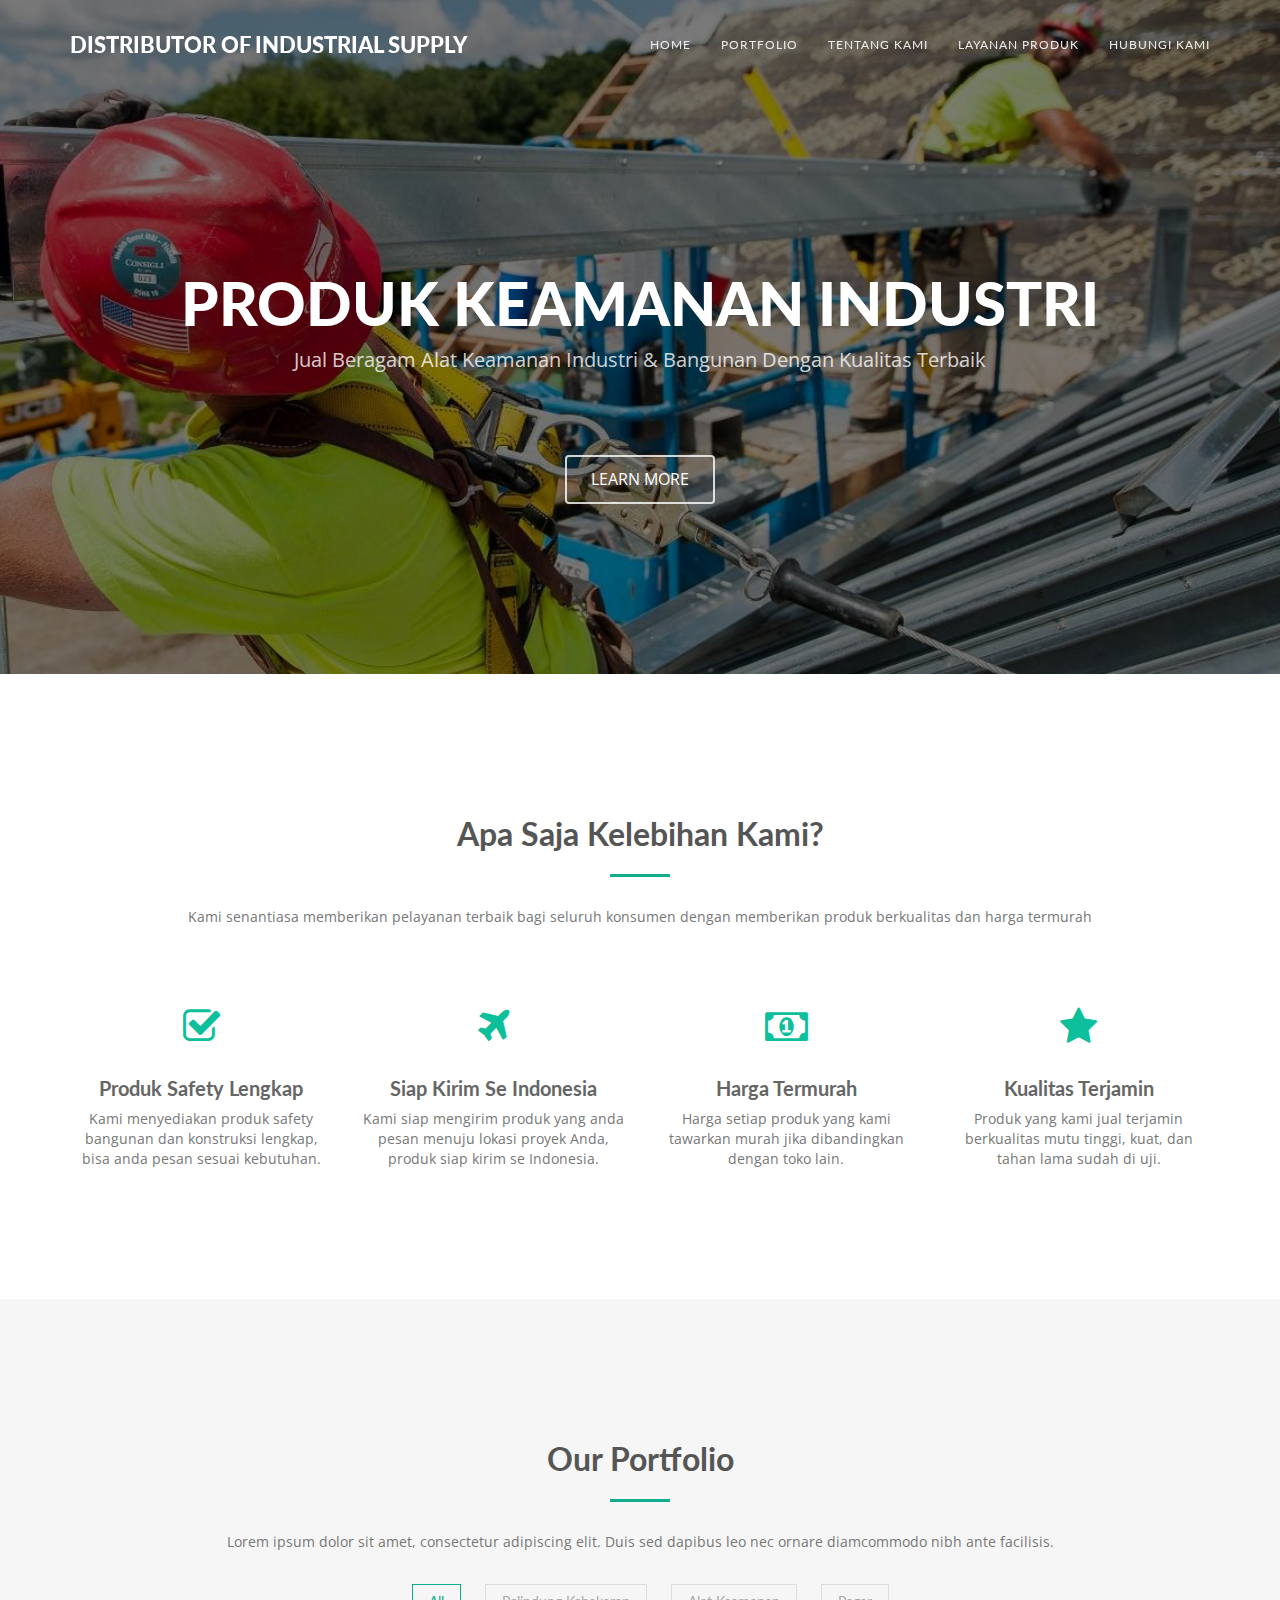
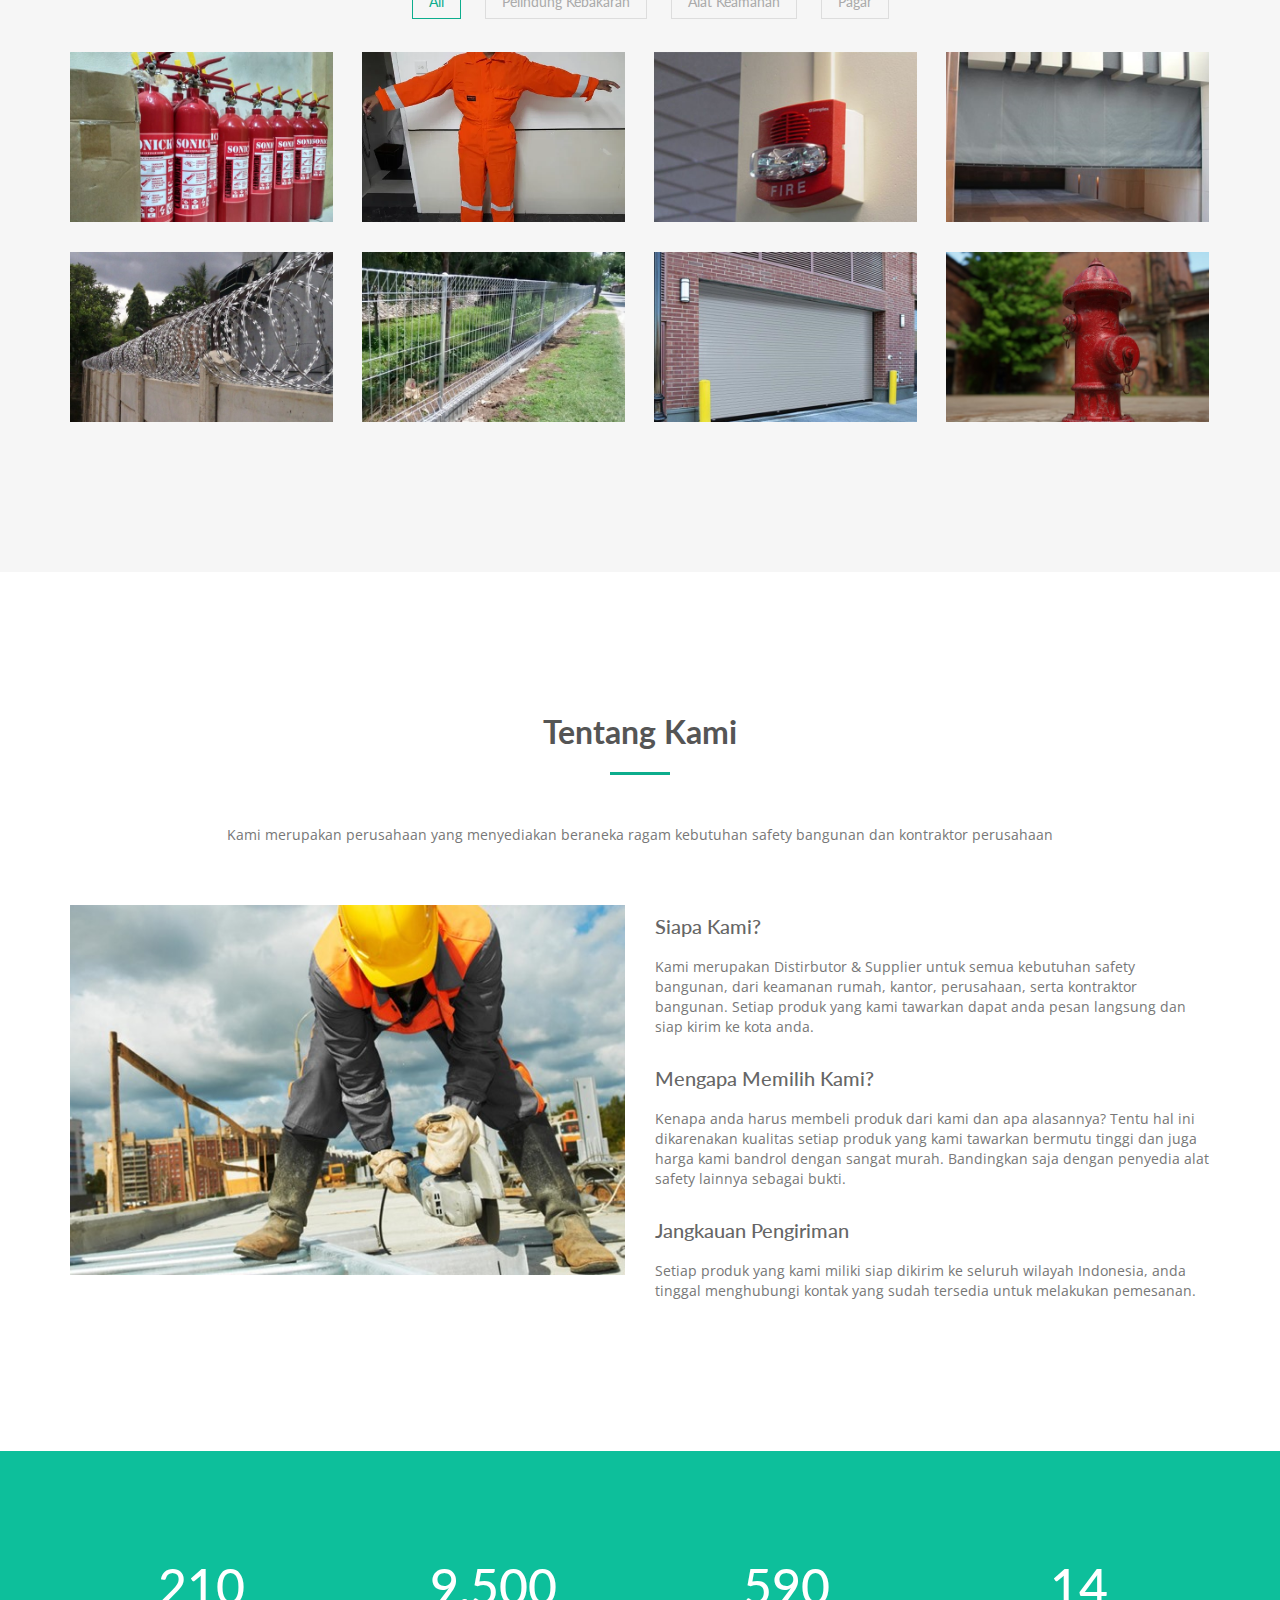
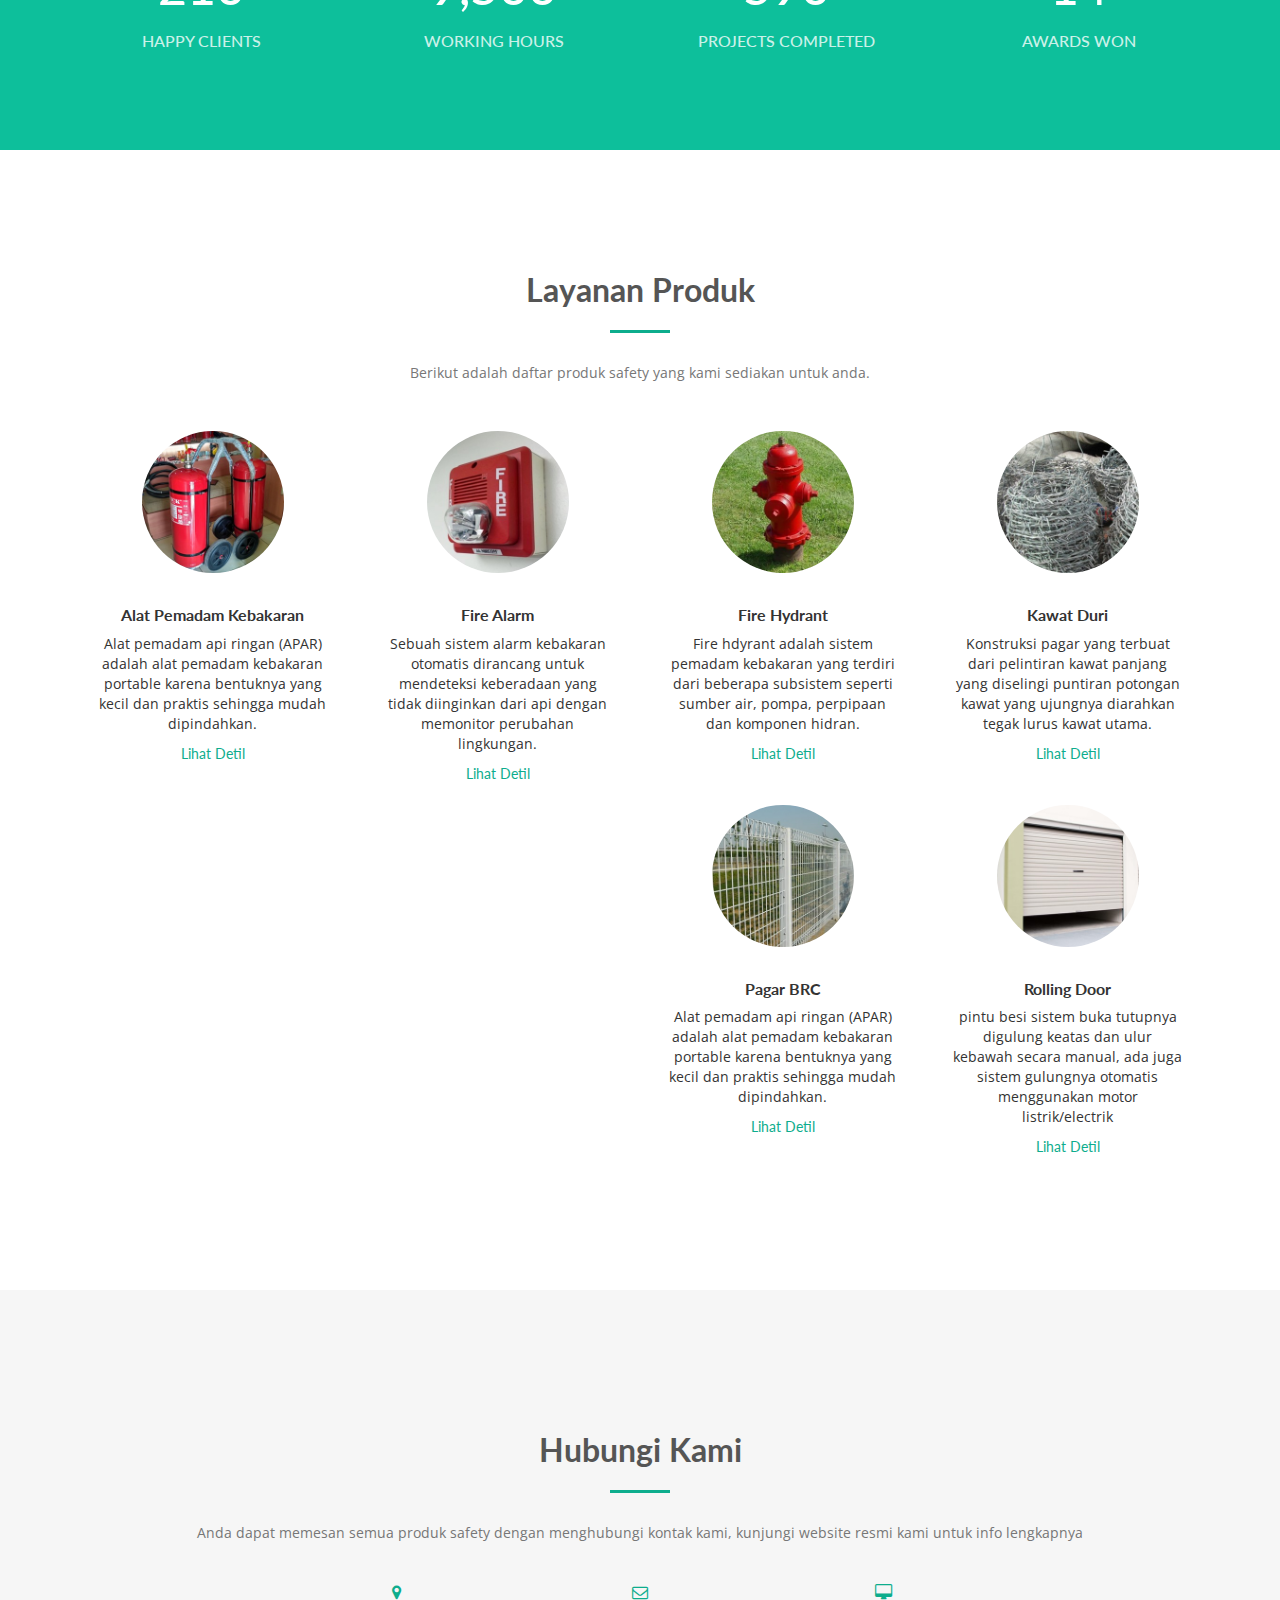
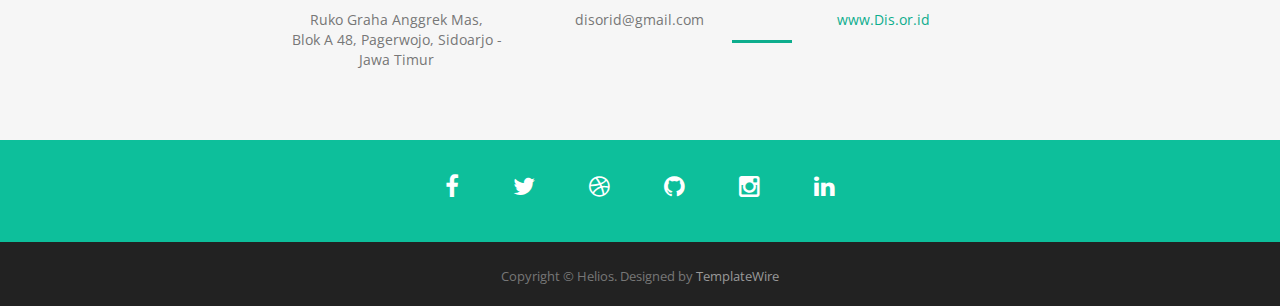
<file: index.html>
<!DOCTYPE html>
<html lang="en">
  <head>

    <meta http-equiv="content-type" content="text/html; charset=UTF-8">
    <meta charset="utf-8">
    <meta name="viewport" content="width=device-width, initial-scale=1">
    <title>Distributor Of Industrial Supply - Produk Keamanan Industri & Bangunan</title>
    <link rel="icon" type="image/png" href="img/logo-dis.png">
    <meta name="description" content="">
    <meta name="author" content="">
    <!-- Favicons
    ================================================== -->
    <link rel="shortcut icon" href="img/favicon.ico" type="image/x-icon">
    <link rel="apple-touch-icon" href="img/apple-touch-icon.png">
    <link rel="apple-touch-icon" sizes="72x72"
      href="img/apple-touch-icon-72x72.png">
    <link rel="apple-touch-icon" sizes="114x114"
      href="img/apple-touch-icon-114x114.png">
    <!-- Bootstrap -->
    <link rel="stylesheet" type="text/css" href="css/bootstrap.css">
    <link rel="stylesheet" type="text/css"
      href="fonts/font-awesome/css/font-awesome.css">
    <!-- Stylesheet
    ================================================== -->
    <link rel="stylesheet" type="text/css" href="css/style.css">
    <link rel="stylesheet" type="text/css" href="css/prettyPhoto.css">
    <link
      href="http://fonts.googleapis.com/css?family=Lato:400,700,900,300"
      rel="stylesheet" type="text/css">
    <link
href="http://fonts.googleapis.com/css?family=Open+Sans:400,700,800,600,300"
      rel="stylesheet" type="text/css">
    <script type="text/javascript" src="js/modernizr.custom.js"></script>
    <!-- HTML5 shim and Respond.js for IE8 support of HTML5 elements and media queries -->
    <!-- WARNING: Respond.js doesn't work if you view the page via file:// -->
    <!--[if lt IE 9]>
      <script src="https://oss.maxcdn.com/html5shiv/3.7.2/html5shiv.min.js"></script>
      <script src="https://oss.maxcdn.com/respond/1.4.2/respond.min.js"></script>
    <![endif]-->
  </head>
  <body>
    <!-- Navigation
    ==========================================-->
    <nav id="menu" class="navbar navbar-default navbar-fixed-top">
      <div class="container">
        <!-- Brand and toggle get grouped for better mobile display -->
        <div class="navbar-header"> <button type="button"
            class="navbar-toggle collapsed" data-toggle="collapse"
            data-target="#bs-example-navbar-collapse-1"> <span
              class="sr-only">Toggle navigation</span> <span
              class="icon-bar"></span> <span class="icon-bar"></span> <span
              class="icon-bar"></span> </button> <a
            class="navbar-brand" href="index.html">Distributor Of Industrial Supply <strong></strong></a> </div>
        <!-- Collect the nav links, forms, and other content for toggling -->
        <div class="collapse navbar-collapse"
          id="bs-example-navbar-collapse-1">
          <ul class="nav navbar-nav navbar-right">
            <li><a href="#home" class="page-scroll">Home</a></li>
            <li><a href="#works-section" class="page-scroll">Portfolio</a></li>
            <li><a href="#about-section" class="page-scroll">Tentang Kami</a></li>
            <li><a href="#team-section" class="page-scroll">Layanan Produk</a></li>
            <li><a href="#contact-section" class="page-scroll">Hubungi Kami</a></li>
          </ul>
        </div>
        <!-- /.navbar-collapse --> </div>
      <!-- /.container-fluid --> </nav>
    <!-- Header -->
    <header class="text-center" name="home">
      <div class="intro-text">
        <h1><strong>PRODUK KEAMANAN INDUSTRI</strong></h1>
        <p>Jual Beragam Alat Keamanan Industri & Bangunan Dengan Kualitas Terbaik</p>
        <a href="http://dis.or.id/" class="btn btn-default btn-lg
          page-scroll">LEARN MORE</a> </div>
    </header>
    <!-- Services Section -->
    <div id="services-section" class="text-center">
      <div class="container">
        <div class="section-title center">
          <h2>Apa Saja Kelebihan Kami?</h2>
          <hr>
          <div class="clearfix"></div>
          <p>Kami senantiasa memberikan pelayanan terbaik bagi seluruh konsumen dengan memberikan produk berkualitas dan harga termurah</p>
        </div>
        <div class="space"></div>
        <div class="row">
          <div class="col-md-3 col-sm-6 service"> <i class="fa
              fa-check-square-o"></i>
            <h4>Produk Safety Lengkap</h4>
            <p>Kami menyediakan produk safety bangunan dan konstruksi lengkap, bisa anda pesan sesuai kebutuhan.</p>
          </div>
          <div class="col-md-3 col-sm-6 service"> <i class="fa
              fa-plane"></i>
            <h4>Siap Kirim Se Indonesia</h4>
            <p>Kami siap mengirim produk yang anda pesan menuju lokasi proyek Anda, produk siap kirim se Indonesia.</p>
          </div>
          <div class="col-md-3 col-sm-6 service"> <i class="fa
              fa-money"></i>
            <h4>Harga Termurah</h4>
            <p>Harga setiap produk yang kami tawarkan murah jika dibandingkan dengan toko lain.</p>
          </div>
          <div class="col-md-3 col-sm-6 service"> <i class="fa
              fa-star"></i>
            <h4>Kualitas Terjamin</h4>
            <p>Produk yang kami jual terjamin berkualitas mutu tinggi, kuat, dan tahan lama sudah di uji. </p>
          </div>
        </div>
      </div>
    </div>
    <!-- Portfolio Section -->
    <div id="works-section">
      <div class="container">
        <!-- Container -->
        <div class="section-title text-center center">
          <h2>Our Portfolio</h2>
          <hr>
          <div class="clearfix"></div>
          <p>Lorem ipsum dolor sit amet, consectetur adipiscing elit.
            Duis sed dapibus leo nec ornare diamcommodo nibh ante
            facilisis.</p>
        </div>
        <div class="categories">
          <ul class="cat">
            <li>
              <ol class="type">
                <li><a href="#" data-filter="*" class="active">All</a></li>
                <li><a href="#" data-filter=".web">Pelindung Kebakaran</a></li>
                <li><a href="#" data-filter=".app">Alat Keamanan</a></li>
                <li><a href="#" data-filter=".branding">Pagar</a></li>
              </ol>
            </li>
          </ul>
          <div class="clearfix"></div>
        </div>
        <div class="row">
          <div class="portfolio-items">
            <div class="col-sm-6 col-md-3 col-lg-3 web">
              <div class="portfolio-item">
                <div class="hover-bg"> <a href="img/portfolio/apar.jpg"
                    rel="prettyPhoto">
                    <div class="hover-text">
                      <h4>Alat Pemadam Kebakaran</h4>
                      <small>Pelindung Kebakaran</small>
                      <div class="clearfix"></div>
                    </div>
                    <img src="img/portfolio/apar.jpg"
                      class="img-responsive" alt="Project Title"> </a>
                </div>
              </div>
            </div>
            <div class="col-sm-6 col-md-3 col-lg-3 app">
              <div class="portfolio-item">
                <div class="hover-bg"> <a href="img/portfolio/bajutahanapi.jpg"
                    rel="prettyPhoto">
                    <div class="hover-text">
                      <h4>Baju Tahan Api</h4>
                      <small>Pelindung Kebakaran</small>
                      <div class="clearfix"></div>
                    </div>
                    <img src="img/portfolio/bajutahanapi.jpg"
                      class="img-responsive" alt="Project Title"> </a>
                </div>
              </div>
            </div>
            <div class="col-sm-6 col-md-3 col-lg-3 web">
              <div class="portfolio-item">
                <div class="hover-bg"> <a href="img/portfolio/firealarm-services-.jpg"
                    rel="prettyPhoto">
                    <div class="hover-text">
                      <h4>Fire Alarm</h4>
                      <small>Pelindung Kebakaran</small>
                      <div class="clearfix"></div>
                    </div>
                    <img src="img/portfolio/firealarm-services-.jpg"
                      class="img-responsive" alt="Project Title"> </a>
                </div>
              </div>
            </div>
            <div class="col-sm-6 col-md-3 col-lg-3 web">
              <div class="portfolio-item">
                <div class="hover-bg"> <a href="img/portfolio/fire_curetain_slider_2.jpg"
                    rel="prettyPhoto">
                    <div class="hover-text">
                      <h4>Anti Radiation Door</h4>
                      <small>Pelindung Kebakaran</small>
                      <div class="clearfix"></div>
                    </div>
                    <img src="img/portfolio/fire_curetain_slider_2.jpg"
                      class="img-responsive" alt="Project Title"> </a>
                </div>
              </div>
            </div>
            <div class="col-sm-6 col-md-3 col-lg-3 app">
              <div class="portfolio-item">
                <div class="hover-bg"> <a href="img/portfolio/21.jpg"
                    rel="prettyPhoto">
                    <div class="hover-text">
                      <h4>Kawat Duri</h4>
                      <small>Alat Keamanan</small>
                      <div class="clearfix"></div>
                    </div>
                    <img src="img/portfolio/21.jpg"
                      class="img-responsive" alt="Project Title"> </a>
                </div>
              </div>
            </div>
            <div class="col-sm-6 col-md-3 col-lg-3 branding">
              <div class="portfolio-item">
                <div class="hover-bg"> <a href="img/portfolio/paagar_brc_bekasi-15.jpg"
                    rel="prettyPhoto">
                    <div class="hover-text">
                      <h4>Pagar BRC</h4>
                      <small>Alat Keamanan</small>
                      <div class="clearfix"></div>
                    </div>
                    <img src="img/portfolio/paagar_brc_bekasi-15.jpg"
                      class="img-responsive" alt="Project Title"> </a>
                </div>
              </div>
            </div>
            <div class="col-sm-6 col-md-3 col-lg-3 branding app">
              <div class="portfolio-item">
                <div class="hover-bg"> <a href="img/portfolio/rolling-door-model-610s.jpg"
                    rel="prettyPhoto">
                    <div class="hover-text">
                      <h4>Rolling Door</h4>
                      <small>Pagar</small>
                      <div class="clearfix"></div>
                    </div>
                    <img src="img/portfolio/rolling-door-model-610s.jpg"
                      class="img-responsive" alt="Project Title"> </a>
                </div>
              </div>
            </div>
            <div class="col-sm-6 col-md-3 col-lg-3 web">
              <div class="portfolio-item">
                <div class="hover-bg"> <a href="img/portfolio/bQ5muZV.jpg"
                    rel="prettyPhoto">
                    <div class="hover-text">
                      <h4>Fire Hydrant</h4>
                      <small>Pelindung Kebakaran</small>
                      <div class="clearfix"></div>
                    </div>
                    <img src="img/portfolio/bQ5muZV.jpg"
                      class="img-responsive" alt="Project Title"> </a>
                </div>
              </div>
            </div>
          </div>
        </div>
      </div>
    </div>
    <!-- About Section -->
    <div id="about-section">
      <div class="container">
        <div class="section-title text-center center">
          <h2>Tentang Kami</h2>
          <hr>
          <div class="clearfix"></div>
          <p>Kami merupakan perusahaan yang menyediakan beraneka ragam kebutuhan safety bangunan dan kontraktor perusahaan</p>
        </div>
        <div class="row">
          <div class="col-md-6"> <img src="img/tentangkami.jpg"
              class="img-responsive"> </div>
          <div class="col-md-6">
            <div class="about-text">
              <h4>Siapa Kami?</h4>
              <p>Kami merupakan Distirbutor & Supplier untuk semua kebutuhan
              safety bangunan, dari keamanan rumah, kantor, perusahaan, serta
              kontraktor bangunan. Setiap produk yang kami tawarkan dapat anda
              pesan langsung dan siap kirim ke kota anda.</p>
              <h4>Mengapa Memilih Kami?</h4>
              <p>Kenapa anda harus membeli produk dari kami dan apa alasannya? Tentu hal ini dikarenakan kualitas setiap produk yang kami tawarkan bermutu tinggi dan juga harga kami bandrol dengan sangat murah. Bandingkan saja dengan penyedia alat safety lainnya sebagai bukti. </p>
              <h4>Jangkauan Pengiriman</h4>
              <p>Setiap produk yang kami miliki siap dikirim ke seluruh wilayah Indonesia, anda tinggal menghubungi kontak yang sudah tersedia untuk melakukan pemesanan.</p>
            </div>
          </div>
        </div>
      </div>
    </div>
    <!-- Achievements Section -->
    <div id="achievements" class="section dark-bg">
      <div class="container">
        <div class="row">
          <div class="col-md-3 col-sm-3">
            <div class="achievement-box"> <span class="count">210</span>
              <h4>Happy clients</h4>
            </div>
          </div>
          <div class="col-md-3 col-sm-3">
            <div class="achievement-box"> <span class="count">9,500</span>
              <h4>Working hours</h4>
            </div>
          </div>
          <div class="col-md-3 col-sm-3">
            <div class="achievement-box"> <span class="count">590</span>
              <h4>Projects completed</h4>
            </div>
          </div>
          <div class="col-md-3 col-sm-3">
            <div class="achievement-box"> <span class="count">14</span>
              <h4>Awards won</h4>
            </div>
          </div>
        </div>
      </div>
    </div>
    <!-- Team Section -->
    <div id="team-section" class="text-center">
      <div class="container">
        <div class="section-title center">
          <h2>Layanan Produk</h2>
          <hr>
          <p>Berikut adalah daftar produk safety yang kami sediakan untuk anda.</p>
        </div>
        <div id="row">
          <div class="col-md-3 col-sm-6 team">
            <div class="thumbnail"> <img src="img/team/IMG_20170821_154615_HDR.jpg"
                alt="..." class="img-circle team-img">
              <div class="caption">
                <h3>Alat Pemadam Kebakaran</h3>
                <p>Alat pemadam api ringan (APAR) adalah alat pemadam kebakaran portable karena bentuknya yang kecil dan praktis sehingga mudah dipindahkan.</p>
                <a href="http://www.dis.or.id/industri/alat-pemadam-kebakaran">Lihat Detil</a>
              </div>
            </div>
          </div>
          <div class="col-md-3 col-sm-6 team">
            <div class="thumbnail"> <img src="img/team/fire-alarm-640x480.jpg"
                alt="..." class="img-circle team-img">
              <div class="caption">
                <h3>Fire Alarm</h3>
                <p>Sebuah sistem alarm kebakaran otomatis dirancang untuk mendeteksi keberadaan yang tidak diinginkan dari api dengan memonitor perubahan lingkungan.</p>
                <a href="http://www.dis.or.id/">Lihat Detil</a>
              </div>
            </div>
          </div>
          <div class="col-md-3 col-sm-6 team">
            <div class="thumbnail"> <img src="img/team/firehydrant.jpg"
                alt="..." class="img-circle team-img">
              <div class="caption">
                <h3>Fire Hydrant</h3>
                <p>Fire hdyrant adalah sistem pemadam kebakaran yang terdiri dari beberapa subsistem seperti sumber air, pompa, perpipaan dan komponen hidran.</p>
                <a href="http://www.dis.or.id/industri/fire-hydrant">Lihat Detil</a>
              </div>
            </div>
          </div>
          <div class="col-md-3 col-sm-6 team">
            <div class="thumbnail"> <img src="img/team/Kawat-Duri-panjang-30m-2-500x500.jpg"
                alt="..." class="img-circle team-img">
              <div class="caption">
                <h3>Kawat Duri</h3>
                <p>Konstruksi pagar yang terbuat dari pelintiran kawat panjang yang diselingi puntiran potongan kawat yang ujungnya diarahkan tegak lurus kawat utama.</p>
                <a href="http://www.dis.or.id/industri/kawat-duri">Lihat Detil</a>
              </div>
            </div>
          </div>
        </div>
        <div id="row">
          <div class="col-md-3 col-sm-6 team">
            <div class="thumbnail"> <img src="img/team/decorative.jpg"
                alt="..." class="img-circle team-img">
              <div class="caption">
                <h3>Pagar BRC</h3>
                <p>Alat pemadam api ringan (APAR) adalah alat pemadam kebakaran portable karena bentuknya yang kecil dan praktis sehingga mudah dipindahkan.</p>
                <a href="http://www.dis.or.id/industri/pagar-brc">Lihat Detil</a>
              </div>
            </div>
          </div>
          <div class="col-md-3 col-sm-6 team">
            <div class="thumbnail"> <img src="img/team/Harga-Rolling-Door-per-Meter-Terbaru.jpg"
                alt="..." class="img-circle team-img">
              <div class="caption">
                <h3>Rolling Door</h3>
                <p>pintu besi sistem buka tutupnya digulung keatas dan ulur kebawah secara manual, ada juga sistem gulungnya otomatis menggunakan motor listrik/electrik</p>
                <a href="http://www.dis.or.id/industri/rolling-door">Lihat Detil</a>
              </div>
            </div>
          </div>
<!--          <div class="col-md-3 col-sm-6 team">
            <div class="thumbnail"> <img src="img/team/firehydrant.jpg"
                alt="..." class="img-circle team-img">
              <div class="caption">
                <h3>Fire Hydrant</h3>
                <p>Fire hdyrant adalah sistem pemadam kebakaran yang terdiri dari beberapa subsistem seperti sumber air, pompa, perpipaan dan komponen hidran.</p>
                <a href="#">Lihat Detil</a>
              </div>
            </div>
          </div>
          <div class="col-md-3 col-sm-6 team">
            <div class="thumbnail"> <img src="img/team/Kawat-Duri-panjang-30m-2-500x500.jpg"
                alt="..." class="img-circle team-img">
              <div class="caption">
                <h3>Kawat Duri</h3>
                <p>Konstruksi pagar yang terbuat dari pelintiran kawat panjang yang diselingi puntiran potongan kawat yang ujungnya diarahkan tegak lurus kawat utama.</p>
                <a href="#">Lihat Detil</a>
              </div>
            </div>
          </div>
          -->
        </div>

      </div>
    </div>
    <!-- Contact Section -->
    <div id="contact-section" class="text-center">
      <div class="container">
        <div class="section-title center">
          <h2>Hubungi Kami</h2>
          <hr>
          <p>Anda dapat memesan semua produk safety dengan menghubungi kontak kami, kunjungi website resmi kami untuk info lengkapnya</p>
        </div>
        <div class="col-md-8 col-md-offset-2">
          <div class="col-md-4"> <i class="fa fa-map-marker"></i>
            <p>Ruko Graha Anggrek Mas,<br>
              Blok A 48, Pagerwojo, Sidoarjo - Jawa Timur</p>
          </div>
          <div class="col-md-4"> <i class="fa fa-envelope-o"></i>
            <p>disorid@gmail.com</p>
          </div>
          <div class="col-md-4"> <i class="fa fa-desktop"></i>
            <p><a href="www.dis.or.id">www.Dis.or.id</a></p>
          </div>
          <hr>
          <div class="clearfix"></div>
        </div>
        
      </div>
    </div>
    <div id="social-section">
      <div class="container">
        <div class="social">
          <ul>
            <li><a href="https://www.facebook.com/DistributorOfIndustrialSupplyDIS/"><i class="fa fa-facebook"></i></a><br>
            </li>
            <li><a href="#"><i class="fa fa-twitter"></i></a><br>
            </li>
            <li><a href="#"><i class="fa fa-dribbble"></i></a><br>
            </li>
            <li><a href="#"><i class="fa fa-github"></i></a><br>
            </li>
            <li><a href="#"><i class="fa fa-instagram"></i></a><br>
            </li>
            <li><a href="#"><i class="fa fa-linkedin"></i></a><br>
            </li>
          </ul>
        </div>
      </div>
    </div>
    <div id="footer">
      <div class="container">
        <div class="fnav">
          <p>Copyright © Helios. Designed by <a
              href="http://www.templatewire.com" rel="nofollow">TemplateWire</a></p>
        </div>
      </div>
    </div>
    <!-- jQuery (necessary for Bootstrap's JavaScript plugins) -->
    <script src="https://ajax.googleapis.com/ajax/libs/jquery/1.11.1/jquery.min.js"></script>
    <script type="text/javascript" src="js/jquery.1.11.1.js"></script>
    <!-- Include all compiled plugins (below), or include individual files as needed -->
    <script type="text/javascript" src="js/bootstrap.js"></script>
    <script type="text/javascript" src="js/SmoothScroll.js"></script>
    <script type="text/javascript" src="js/jquery.counterup.js"></script>
    <script type="text/javascript" src="js/waypoints.js"></script>
    <script type="text/javascript" src="js/jquery.prettyPhoto.js"></script>
    <script type="text/javascript" src="js/jquery.isotope.js"></script>
    <script type="text/javascript" src="js/jqBootstrapValidation.js"></script>
    <script type="text/javascript" src="js/contact_me.js"></script>
    <!-- Javascripts
    ================================================== -->
    <script type="text/javascript" src="js/main.js"></script>
  </body>
</html>
</file>
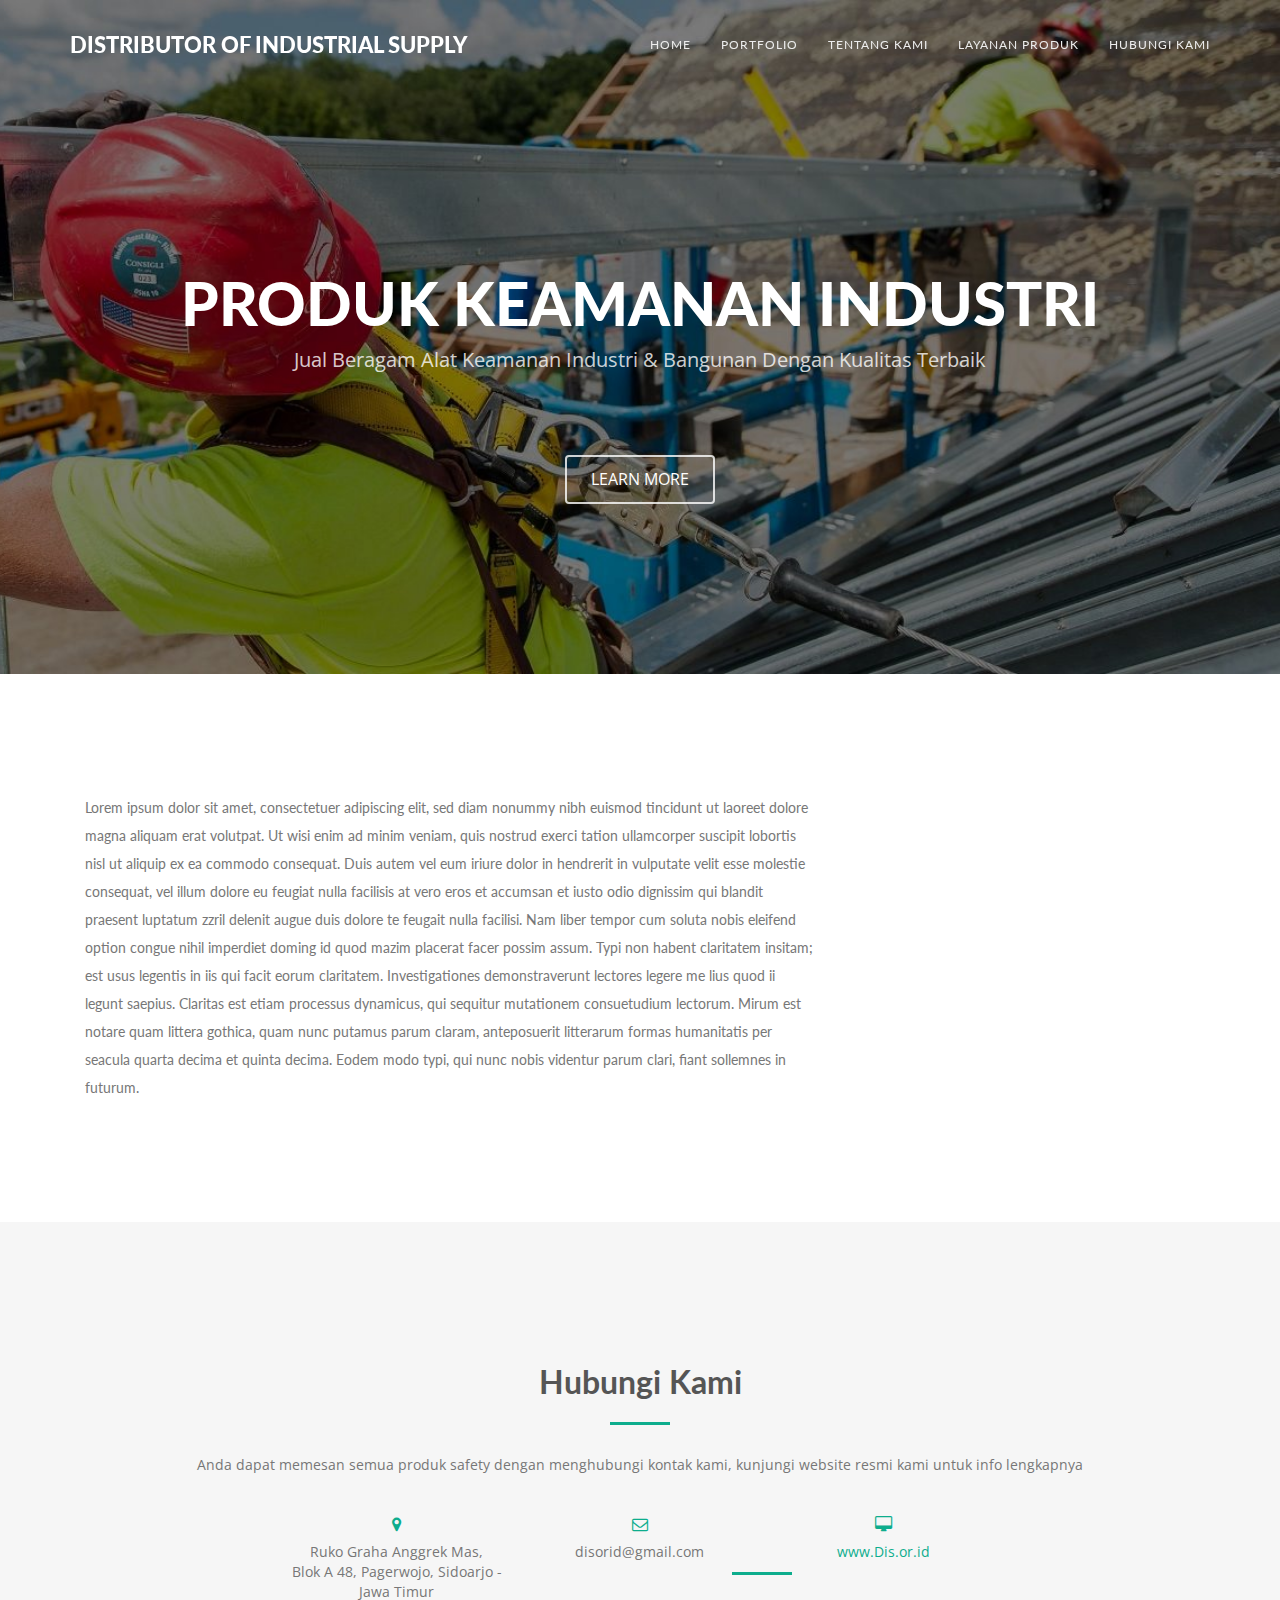
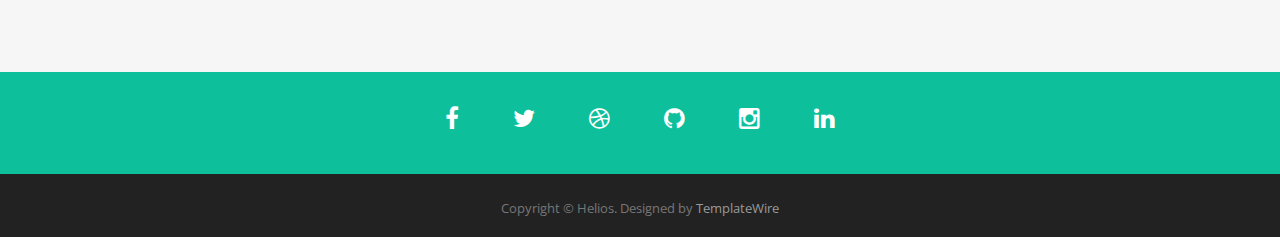
<file: apk.html>
<!DOCTYPE html>
<html lang="en">
  <head>

    <meta http-equiv="content-type" content="text/html; charset=UTF-8">
    <meta charset="utf-8">
    <meta name="viewport" content="width=device-width, initial-scale=1">
    <title>Jual Alat Pemadam Kebakaran - DIS</title>
    <link rel="icon" type="image/png" href="img/logo-dis.png">
    <meta name="description" content="">
    <meta name="author" content="">
    <!-- Favicons
    ================================================== -->
    <link rel="shortcut icon" href="img/favicon.ico" type="image/x-icon">
    <link rel="apple-touch-icon" href="img/apple-touch-icon.png">
    <link rel="apple-touch-icon" sizes="72x72"
      href="img/apple-touch-icon-72x72.png">
    <link rel="apple-touch-icon" sizes="114x114"
      href="img/apple-touch-icon-114x114.png">
    <!-- Bootstrap -->
    <link rel="stylesheet" type="text/css" href="css/bootstrap.css">
    <link rel="stylesheet" type="text/css"
      href="fonts/font-awesome/css/font-awesome.css">
    <!-- Stylesheet
    ================================================== -->
    <link rel="stylesheet" type="text/css" href="css/style.css">
    <link rel="stylesheet" type="text/css" href="css/prettyPhoto.css">
    <link
      href="http://fonts.googleapis.com/css?family=Lato:400,700,900,300"
      rel="stylesheet" type="text/css">
    <link
href="http://fonts.googleapis.com/css?family=Open+Sans:400,700,800,600,300"
      rel="stylesheet" type="text/css">
    <script type="text/javascript" src="js/modernizr.custom.js"></script>
    <!-- HTML5 shim and Respond.js for IE8 support of HTML5 elements and media queries -->
    <!-- WARNING: Respond.js doesn't work if you view the page via file:// -->
    <!--[if lt IE 9]>
      <script src="https://oss.maxcdn.com/html5shiv/3.7.2/html5shiv.min.js"></script>
      <script src="https://oss.maxcdn.com/respond/1.4.2/respond.min.js"></script>
    <![endif]-->
  </head>
  <body>
    <!-- Navigation
    ==========================================-->
    <nav id="menu" class="navbar navbar-default navbar-fixed-top">
      <div class="container">
        <!-- Brand and toggle get grouped for better mobile display -->
        <div class="navbar-header"> <button type="button"
            class="navbar-toggle collapsed" data-toggle="collapse"
            data-target="#bs-example-navbar-collapse-1"> <span
              class="sr-only">Toggle navigation</span> <span
              class="icon-bar"></span> <span class="icon-bar"></span> <span
              class="icon-bar"></span> </button> <a
            class="navbar-brand" href="index.html">Distributor Of Industrial Supply <strong></strong></a> </div>
        <!-- Collect the nav links, forms, and other content for toggling -->
        <div class="collapse navbar-collapse"
          id="bs-example-navbar-collapse-1">
          <ul class="nav navbar-nav navbar-right">
            <li><a href="#home" class="page-scroll">Home</a></li>
            <li><a href="#works-section" class="page-scroll">Portfolio</a></li>
            <li><a href="#about-section" class="page-scroll">Tentang Kami</a></li>
            <li><a href="#team-section" class="page-scroll">Layanan Produk</a></li>
            <li><a href="#contact-section" class="page-scroll">Hubungi Kami</a></li>
          </ul>
        </div>
        <!-- /.navbar-collapse --> </div>
      <!-- /.container-fluid --> </nav>
    <!-- Header -->
    <header class="text-center" name="home">
      <div class="intro-text">
        <h1><strong>PRODUK KEAMANAN INDUSTRI</strong></h1>
        <p>Jual Beragam Alat Keamanan Industri & Bangunan Dengan Kualitas Terbaik</p>
        <a href="http://dis.or.id/" class="btn btn-default btn-lg
          page-scroll">LEARN MORE</a> </div>
    </header>
    <!-- Services Section -->
    <div id="services-section" class="text-center">
      <div class="container">
        <div class="col-md-8" style="text-align: left; line-height: 2;">
        	Lorem ipsum dolor sit amet, consectetuer adipiscing elit, sed diam nonummy nibh euismod tincidunt ut laoreet dolore magna aliquam erat volutpat. Ut wisi enim ad minim veniam, quis nostrud exerci tation ullamcorper suscipit lobortis nisl ut aliquip ex ea commodo consequat. Duis autem vel eum iriure dolor in hendrerit in vulputate velit esse molestie consequat, vel illum dolore eu feugiat nulla facilisis at vero eros et accumsan et iusto odio dignissim qui blandit praesent luptatum zzril delenit augue duis dolore te feugait nulla facilisi. Nam liber tempor cum soluta nobis eleifend option congue nihil imperdiet doming id quod mazim placerat facer possim assum. Typi non habent claritatem insitam; est usus legentis in iis qui facit eorum claritatem. Investigationes demonstraverunt lectores legere me lius quod ii legunt saepius. Claritas est etiam processus dynamicus, qui sequitur mutationem consuetudium lectorum. Mirum est notare quam littera gothica, quam nunc putamus parum claram, anteposuerit litterarum formas humanitatis per seacula quarta decima et quinta decima. Eodem modo typi, qui nunc nobis videntur parum clari, fiant sollemnes in futurum.

        </div>
        <div class="col-md-2">
        	

        </div>
      </div>
    </div>
   
    <!-- Contact Section -->
    <div id="contact-section" class="text-center">
      <div class="container">
        <div class="section-title center">
          <h2>Hubungi Kami</h2>
          <hr>
          <p>Anda dapat memesan semua produk safety dengan menghubungi kontak kami, kunjungi website resmi kami untuk info lengkapnya</p>
        </div>
        <div class="col-md-8 col-md-offset-2">
          <div class="col-md-4"> <i class="fa fa-map-marker"></i>
            <p>Ruko Graha Anggrek Mas,<br>
              Blok A 48, Pagerwojo, Sidoarjo - Jawa Timur</p>
          </div>
          <div class="col-md-4"> <i class="fa fa-envelope-o"></i>
            <p>disorid@gmail.com</p>
          </div>
          <div class="col-md-4"> <i class="fa fa-desktop"></i>
            <p><a href="www.dis.or.id">www.Dis.or.id</a></p>
          </div>
          <hr>
          <div class="clearfix"></div>
        </div>
        
      </div>
    </div>
    <div id="social-section">
      <div class="container">
        <div class="social">
          <ul>
            <li><a href="https://www.facebook.com/DistributorOfIndustrialSupplyDIS/"><i class="fa fa-facebook"></i></a><br>
            </li>
            <li><a href="#"><i class="fa fa-twitter"></i></a><br>
            </li>
            <li><a href="#"><i class="fa fa-dribbble"></i></a><br>
            </li>
            <li><a href="#"><i class="fa fa-github"></i></a><br>
            </li>
            <li><a href="#"><i class="fa fa-instagram"></i></a><br>
            </li>
            <li><a href="#"><i class="fa fa-linkedin"></i></a><br>
            </li>
          </ul>
        </div>
      </div>
    </div>
    <div id="footer">
      <div class="container">
        <div class="fnav">
          <p>Copyright © Helios. Designed by <a
              href="http://www.templatewire.com" rel="nofollow">TemplateWire</a></p>
        </div>
      </div>
    </div>
    <!-- jQuery (necessary for Bootstrap's JavaScript plugins) -->
    <script src="https://ajax.googleapis.com/ajax/libs/jquery/1.11.1/jquery.min.js"></script>
    <script type="text/javascript" src="js/jquery.1.11.1.js"></script>
    <!-- Include all compiled plugins (below), or include individual files as needed -->
    <script type="text/javascript" src="js/bootstrap.js"></script>
    <script type="text/javascript" src="js/SmoothScroll.js"></script>
    <script type="text/javascript" src="js/jquery.counterup.js"></script>
    <script type="text/javascript" src="js/waypoints.js"></script>
    <script type="text/javascript" src="js/jquery.prettyPhoto.js"></script>
    <script type="text/javascript" src="js/jquery.isotope.js"></script>
    <script type="text/javascript" src="js/jqBootstrapValidation.js"></script>
    <script type="text/javascript" src="js/contact_me.js"></script>
    <!-- Javascripts
    ================================================== -->
    <script type="text/javascript" src="js/main.js"></script>
  </body>
</html>
</file>
<file: css/style.css>
body, html {
	font-family: 'Lato', sans-serif;
	text-rendering: optimizeLegibility !important;
	-webkit-font-smoothing: antialiased !important;
	color: #777;
}
h1 {
}
h1 strong {
	font-weight: 900;
}
h2 {
	line-height: 20px;
	font-size: 32px;
	font-weight: 700;
	margin: 0;
	color: #555;
}
h3 {
	font-size: 16px;
	font-weight: 700;
}
h4 {
	font-size: 20px;
	color: #666;
}
h5 {
	text-transform: uppercase;
	font-weight: 700;
	line-height: 20px;
}
p {
	font-family: 'Open Sans', sans-serif;
}
a {
	color: #0dad8d;
}
a:hover, a:focus {
	text-decoration: none;
	color: #222;
}
.clearfix:after {
	visibility: hidden;
	display: block;
	font-size: 0;
	content: " ";
	clear: both;
	height: 0;
}
.clearfix {
	display: inline-block;
}
* html .clearfix {
	height: 1%;
}
.clearfix {
	display: block;
}
ul, ol {
	padding: 0;
	webkit-padding: 0;
	moz-padding: 0;
	list-style: none;
}
hr {
	height: 3px;
	width: 60px;
	text-align: center;
	position: relative;
	background: #0dad8d;
	border: 0;
	margin: 10px auto 30px;
}
/* Navigation */
#menu {
	padding: 20px;
	transition: all 0.8s;
}
#menu.navbar-default {
	background-color: rgba(248, 248, 248, 0);
	border-color: rgba(231, 231, 231, 0);
}
#menu a.navbar-brand {
	text-transform: uppercase;
	font-size: 22px;
	color: #fff;
	font-weight: 900;
}
#menu a.navbar-brand i.fa {
	color: rgba(255,255,255,0.7);
	margin-right: 3px;
}
#menu.navbar-default .navbar-nav > li > a {
	text-transform: uppercase;
	color: #eeeeee;
	font-size: 12px;
	letter-spacing: 1px;
}
#menu.navbar-default .navbar-nav > li > a:hover {
	color: #0dad8d;
}
.on {
	background-color: #222222 !important;
	padding: 0 !important;
}
.navbar-default .navbar-nav > .active > a, .navbar-default .navbar-nav > .active > a:hover, .navbar-default .navbar-nav > .active > a:focus {
	color: #0dad8d !important;
	background-color: transparent;
}
.navbar-toggle {
	border-radius: 0;
}
.navbar-default .navbar-toggle:hover, .navbar-default .navbar-toggle:focus {
	background-color: #0dad8d;
	border-color: #0dad8d;
}
.navbar-default .navbar-toggle:hover>.icon-bar {
	background-color: #FFF;
}
/* Home Style */
header {
	background: url(../img/OurApproach_SAFETY_hero-1400x600.jpg) no-repeat bottom right;
	background-size: cover;
	color: #cfcfcf;
	position: relative;
	height: 100%;
}
header p {
	color: rgba(255,255,255,0.8);
	font-size: 20px;
	margin-bottom: 80px;
}
.intro-text {
	position: relative;
	padding-top: 250px;
	padding-right: 0;
	padding-left: 0;
	padding-bottom: 170px;
}
.intro-text H1 {
	font-size: 60px;
	text-transform: uppercase;
	color: #fff;
}
.btn-default {
	color: #fff;
	font-family: 'Open Sans', sans-serif;
	background-color: transparent;
	border: 2px solid rgba(255,255,255,0.8);
	margin: 0 8px;
	padding: 12px 24px;
	font-size: 16px;
	transition: all 0.5s;
	border-radius: 4px;
}
.btn-default:hover, .btn-default:focus, .btn-default.focus, .btn-default:active, .btn-default.active {
	background-color: #fff;
	color: #0dad8d;
	border-color: #fff;
}
/* Services Section */
#services-section {
	padding: 120px 0;
	background-color: #fff;
}
#services-section h4 {
	font-weight: 700;
}
.space {
	margin-top: 40px;
}
#services-section i.fa {
	font-size: 40px;
	margin-bottom: 20px;
	transition: all 0.5s;
	color: #0dbf9b;
}
/* Gallery Section 
==============================*/
#works-section {
	padding: 120px 0;
	background-color: #f6f6f6;
}
.categories {
	padding-bottom: 30px;
	text-align: center;
}
ul.cat li {
	display: inline-block;
}
ol.type li {
	display: inline-block;
	margin-left: 20px;
}
ol.type li a {
	color: #aaa;
	border: 1px solid #ddd;
	padding: 8px 16px;
	border-radius: 0;
}
ol.type li a.active {
	color: #0dad8d;
	border: 1px solid #0dad8d;
}
ol.type li a:hover {
	color: #0dad8d;
	border: 1px solid #0dad8d;
}
.isotope-item {
	z-index: 2
}
.isotope-hidden.isotope-item {
	z-index: 1
}
.isotope, .isotope .isotope-item {
	/* change duration value to whatever you like */
	-webkit-transition-duration: 0.8s;
	-moz-transition-duration: 0.8s;
	transition-duration: 0.8s;
}
.isotope-item {
	margin-right: -1px;
	-webkit-backface-visibility: hidden;
	backface-visibility: hidden;
}
.isotope {
	-webkit-backface-visibility: hidden;
	backface-visibility: hidden;
	-webkit-transition-property: height, width;
	-moz-transition-property: height, width;
	transition-property: height, width;
}
.isotope .isotope-item {
	-webkit-backface-visibility: hidden;
	backface-visibility: hidden;
	-webkit-transition-property: -webkit-transform, opacity;
	-moz-transition-property: -moz-transform, opacity;
	transition-property: transform, opacity;
}
.portfolio-item {
	margin-bottom: 30px;
}
.portfolio-item .hover-bg {
	height: 170px;
	overflow: hidden;
	position: relative;
}
.hover-bg .hover-text {
	position: absolute;
	text-align: center;
	margin: 0 auto;
	color: #ffffff;
	background: rgba(0, 0, 0, 0.66);
	padding: 17% 0 0 0;
	height: 100%;
	width: 100%;
	opacity: 0;
	transition: all 0.5s;
}
.hover-bg .hover-text>h4 {
	opacity: 0;
	-webkit-transform: translateY(100%);
	transform: translateY(100%);
	transition: all 0.3s;
	color: #ffffff;
}
.hover-bg:hover .hover-text>h4 {
	opacity: 1;
	-webkit-backface-visibility: hidden;
	-webkit-transform: translateY(0);
	transform: translateY(0);
}
.hover-bg .hover-text>i {
	opacity: 0;
	-webkit-transform: translateY(0);
	transform: translateY(0);
	transition: all 0.3s;
}
.hover-bg:hover .hover-text>i {
	opacity: 1;
	-webkit-backface-visibility: hidden;
	-webkit-transform: translateY(100%);
	transform: translateY(100%);
}
.hover-bg:hover .hover-text {
	opacity: 1;
}
#works-section i.fa {
	height: 30px;
	width: 30px;
	border: 1px solid #F5AB35;
	font-size: 20px;
	padding: 5px;
	border-radius: 50%;
	color: #F5AB35;
}
/* About Section */
#about-section {
	padding: 120px 0;
}
#about-section p {
	margin-top: 20px;
	margin-bottom: 30px;
}
/* Team Section */
#team-section {
	padding: 100px 0;
}
.section-title.center {
	padding: 30px 0;
}
.section-title h2 {
	margin-bottom: 30px;
}
img.img-circle.team-img {
	width: 150px;
	height: 150px;
	border: 4px solid transparent;
	transition: all 0.5s;
}
#team-section .team .thumbnail:hover>img.img-circle.team-img {
	border: 4px solid #fff;
	font-size: medium;
}
#team-section .thumbnail {
	background: transparent;
	border: 0;
}
#team-section .thumbnail .caption {
	padding: 9px;
}
/* Achivements Section */
#achievements {
	padding: 80px 0;
	background-color: #0dbf9b;
}
.achievement-box {
	text-align: center;
	margin: 20px 0;
}
.achievement-box h4 {
	font-size: 16px;
	color: rgba(255,255,255,0.8);
	text-transform: uppercase;
}
.achievement-box span.count {
	color: #fff;
	font-size: 50px;
	font-weight: 500;
	display: block;
}
/* Contact Section */
#contact-section {
	padding: 120px 0 60px 0;
	background-color: #f6f6f6;
}
#contact-section h3 {
	font-size: 20px;
	font-weight: 400;
}
#contact-section form {
	padding: 30px 0;
}
#contact-section i.fa {
	color: #0dad8d;
	font-size: 16px;
	margin-bottom: 10px;
}
label {
	font-size: 12px;
	font-weight: 400;
	font-family: 'Open Sans', sans-serif;
	float: left;
}
#contact-section .form-control {
	display: block;
	width: 100%;
	padding: 6px 12px;
	font-size: 14px;
	line-height: 1.42857143;
	color: #555;
	background-color: #fff;
	background-image: none;
	border: 1px solid #ccc;
	border-radius: 2px;
	-webkit-box-shadow: none;
	box-shadow: none;
	-webkit-transition: none;
	-o-transition: none;
	transition: none;
}
#contact-section .form-control:focus {
	border-color: inherit;
	outline: 0;
	-webkit-box-shadow: transparent;
	box-shadow: transparent;
}
#contact-section .btn {
	background: transparent;
	border: 2px solid #12dbb2;
	border-radius: 4px;
	padding: 10px 20px;
	margin-top: 20px;
	color: #0dbf9b;
}
#contact-section .btn:hover, #contact-section .btn:focus {
	background: #0dbf9b;
	border: 2px solid #0dbf9b;
	color: #fff;
}
#contact-section .text-danger {
	color: #cc3300;
	text-align: left;
}
.btn:active, .btn.active {
	background-image: none;
	outline: 0;
	-webkit-box-shadow: none;
	box-shadow: none;
}
a:focus, .btn:focus, .btn:active:focus, .btn.active:focus, .btn.focus, .btn:active.focus, .btn.active.focus {
	outline: none;
	outline-offset: none;
}
/* Social Section */
#social-section {
	padding: 30px 0;
	background-color: #0dbf9b;
	text-align: center;
}
#social-section .social ul li {
	display: inline-block;
	margin: 0 20px;
}
#social-section .social i.fa {
	font-size: 24px;
	padding: 4px 5px;
	color: #fff;
	transition: all 0.5s;
}
#social-section .social i.fa:hover {
	color: #666;
}
/* Footer */
#footer {
	background-color: #222222;
	color: #777;
	padding: 15px 0 10px 0;
	text-align: center;
}
#footer p {
	font-size: 13px;
	margin-top: 10px;
}
#footer a {
	color: #999;
}
#footer a:hover, a:focus {
	text-decoration: none;
	color: #0dad8d;
}

@media (max-width: 768px) {
.content {
	padding: 40% 0 0;
}
}

@media (max-width: 603px) {
#menu.navbar-default {
	background-color: rgba(0, 0, 0, 0.7);
}
label {
	float: none !important
}
.hover-bg .hover-text {
	padding: 12% 10%;
}
}

@media (max-width: 360px) {
.hover-bg .hover-text {
	padding: 22% 10%;
}
}
</file>
<file: css/prettyPhoto.css>
div.pp_default .pp_top,div.pp_default .pp_top .pp_middle,div.pp_default .pp_top .pp_left,div.pp_default .pp_top .pp_right,div.pp_default .pp_bottom,div.pp_default .pp_bottom .pp_left,div.pp_default .pp_bottom .pp_middle,div.pp_default .pp_bottom .pp_right{height:13px}
div.pp_default .pp_top .pp_left{background:url(../img/prettyPhoto/default/sprite.png) -78px -93px no-repeat}
div.pp_default .pp_top .pp_middle{background:url(../img/prettyPhoto/default/sprite_x.png) top left repeat-x}
div.pp_default .pp_top .pp_right{background:url(../img/prettyPhoto/default/sprite.png) -112px -93px no-repeat}
div.pp_default .pp_content .ppt{color:#f8f8f8}
div.pp_default .pp_content_container .pp_left{background:url(../img/prettyPhoto/default/sprite_y.png) -7px 0 repeat-y;padding-left:13px}
div.pp_default .pp_content_container .pp_right{background:url(../img/prettyPhoto/default/sprite_y.png) top right repeat-y;padding-right:13px}
div.pp_default .pp_next:hover{background:url(../img/prettyPhoto/default/sprite_next.png) center right no-repeat;cursor:pointer}
div.pp_default .pp_previous:hover{background:url(../img/prettyPhoto/default/sprite_prev.png) center left no-repeat;cursor:pointer}
div.pp_default .pp_expand{background:url(../img/prettyPhoto/default/sprite.png) 0 -29px no-repeat;cursor:pointer;width:28px;height:28px}
div.pp_default .pp_expand:hover{background:url(../img/prettyPhoto/default/sprite.png) 0 -56px no-repeat;cursor:pointer}
div.pp_default .pp_contract{background:url(../img/prettyPhoto/default/sprite.png) 0 -84px no-repeat;cursor:pointer;width:28px;height:28px}
div.pp_default .pp_contract:hover{background:url(../img/prettyPhoto/default/sprite.png) 0 -113px no-repeat;cursor:pointer}
div.pp_default .pp_close{width:30px;height:30px;background:url(../img/prettyPhoto/default/sprite.png) 2px 1px no-repeat;cursor:pointer}
div.pp_default .pp_gallery ul li a{background:url(../img/prettyPhoto/default/default_thumb.png) center center #f8f8f8;border:1px solid #aaa}
div.pp_default .pp_social{margin-top:7px}
div.pp_default .pp_gallery a.pp_arrow_previous,div.pp_default .pp_gallery a.pp_arrow_next{position:static;left:auto}
div.pp_default .pp_nav .pp_play,div.pp_default .pp_nav .pp_pause{background:url(../img/prettyPhoto/default/sprite.png) -51px 1px no-repeat;height:30px;width:30px}
div.pp_default .pp_nav .pp_pause{background-position:-51px -29px}
div.pp_default a.pp_arrow_previous,div.pp_default a.pp_arrow_next{background:url(../img/prettyPhoto/default/sprite.png) -31px -3px no-repeat;height:20px;width:20px;margin:4px 0 0}
div.pp_default a.pp_arrow_next{left:52px;background-position:-82px -3px}
div.pp_default .pp_content_container .pp_details{margin-top:5px}
div.pp_default .pp_nav{clear:none;height:30px;width:110px;position:relative}
div.pp_default .pp_nav .currentTextHolder{font-family:Georgia;font-style:italic;color:#999;font-size:11px;left:75px;line-height:25px;position:absolute;top:2px;margin:0;padding:0 0 0 10px}
div.pp_default .pp_close:hover,div.pp_default .pp_nav .pp_play:hover,div.pp_default .pp_nav .pp_pause:hover,div.pp_default .pp_arrow_next:hover,div.pp_default .pp_arrow_previous:hover{opacity:0.7}
div.pp_default .pp_description{font-size:11px;font-weight:700;line-height:14px;margin:5px 50px 5px 0}
div.pp_default .pp_bottom .pp_left{background:url(../img/prettyPhoto/default/sprite.png) -78px -127px no-repeat}
div.pp_default .pp_bottom .pp_middle{background:url(../img/prettyPhoto/default/sprite_x.png) bottom left repeat-x}
div.pp_default .pp_bottom .pp_right{background:url(../img/prettyPhoto/default/sprite.png) -112px -127px no-repeat}
div.pp_default .pp_loaderIcon{background:url(../img/prettyPhoto/default/loader.gif) center center no-repeat}
div.light_rounded .pp_top .pp_left{background:url(../img/prettyPhoto/light_rounded/sprite.png) -88px -53px no-repeat}
div.light_rounded .pp_top .pp_right{background:url(../img/prettyPhoto/light_rounded/sprite.png) -110px -53px no-repeat}
div.light_rounded .pp_next:hover{background:url(../img/prettyPhoto/light_rounded/btnNext.png) center right no-repeat;cursor:pointer}
div.light_rounded .pp_previous:hover{background:url(../img/prettyPhoto/light_rounded/btnPrevious.png) center left no-repeat;cursor:pointer}
div.light_rounded .pp_expand{background:url(../img/prettyPhoto/light_rounded/sprite.png) -31px -26px no-repeat;cursor:pointer}
div.light_rounded .pp_expand:hover{background:url(../img/prettyPhoto/light_rounded/sprite.png) -31px -47px no-repeat;cursor:pointer}
div.light_rounded .pp_contract{background:url(../img/prettyPhoto/light_rounded/sprite.png) 0 -26px no-repeat;cursor:pointer}
div.light_rounded .pp_contract:hover{background:url(../img/prettyPhoto/light_rounded/sprite.png) 0 -47px no-repeat;cursor:pointer}
div.light_rounded .pp_close{width:75px;height:22px;background:url(../img/prettyPhoto/light_rounded/sprite.png) -1px -1px no-repeat;cursor:pointer}
div.light_rounded .pp_nav .pp_play{background:url(../img/prettyPhoto/light_rounded/sprite.png) -1px -100px no-repeat;height:15px;width:14px}
div.light_rounded .pp_nav .pp_pause{background:url(../img/prettyPhoto/light_rounded/sprite.png) -24px -100px no-repeat;height:15px;width:14px}
div.light_rounded .pp_arrow_previous{background:url(../img/prettyPhoto/light_rounded/sprite.png) 0 -71px no-repeat}
div.light_rounded .pp_arrow_next{background:url(../img/prettyPhoto/light_rounded/sprite.png) -22px -71px no-repeat}
div.light_rounded .pp_bottom .pp_left{background:url(../img/prettyPhoto/light_rounded/sprite.png) -88px -80px no-repeat}
div.light_rounded .pp_bottom .pp_right{background:url(../img/prettyPhoto/light_rounded/sprite.png) -110px -80px no-repeat}
div.dark_rounded .pp_top .pp_left{background:url(../img/prettyPhoto/dark_rounded/sprite.png) -88px -53px no-repeat}
div.dark_rounded .pp_top .pp_right{background:url(../img/prettyPhoto/dark_rounded/sprite.png) -110px -53px no-repeat}
div.dark_rounded .pp_content_container .pp_left{background:url(../img/prettyPhoto/dark_rounded/contentPattern.png) top left repeat-y}
div.dark_rounded .pp_content_container .pp_right{background:url(../img/prettyPhoto/dark_rounded/contentPattern.png) top right repeat-y}
div.dark_rounded .pp_next:hover{background:url(../img/prettyPhoto/dark_rounded/btnNext.png) center right no-repeat;cursor:pointer}
div.dark_rounded .pp_previous:hover{background:url(../img/prettyPhoto/dark_rounded/btnPrevious.png) center left no-repeat;cursor:pointer}
div.dark_rounded .pp_expand{background:url(../img/prettyPhoto/dark_rounded/sprite.png) -31px -26px no-repeat;cursor:pointer}
div.dark_rounded .pp_expand:hover{background:url(../img/prettyPhoto/dark_rounded/sprite.png) -31px -47px no-repeat;cursor:pointer}
div.dark_rounded .pp_contract{background:url(../img/prettyPhoto/dark_rounded/sprite.png) 0 -26px no-repeat;cursor:pointer}
div.dark_rounded .pp_contract:hover{background:url(../img/prettyPhoto/dark_rounded/sprite.png) 0 -47px no-repeat;cursor:pointer}
div.dark_rounded .pp_close{width:75px;height:22px;background:url(../img/prettyPhoto/dark_rounded/sprite.png) -1px -1px no-repeat;cursor:pointer}
div.dark_rounded .pp_description{margin-right:85px;color:#fff}
div.dark_rounded .pp_nav .pp_play{background:url(../img/prettyPhoto/dark_rounded/sprite.png) -1px -100px no-repeat;height:15px;width:14px}
div.dark_rounded .pp_nav .pp_pause{background:url(../img/prettyPhoto/dark_rounded/sprite.png) -24px -100px no-repeat;height:15px;width:14px}
div.dark_rounded .pp_arrow_previous{background:url(../img/prettyPhoto/dark_rounded/sprite.png) 0 -71px no-repeat}
div.dark_rounded .pp_arrow_next{background:url(../img/prettyPhoto/dark_rounded/sprite.png) -22px -71px no-repeat}
div.dark_rounded .pp_bottom .pp_left{background:url(../img/prettyPhoto/dark_rounded/sprite.png) -88px -80px no-repeat}
div.dark_rounded .pp_bottom .pp_right{background:url(../img/prettyPhoto/dark_rounded/sprite.png) -110px -80px no-repeat}
div.dark_rounded .pp_loaderIcon{background:url(../img/prettyPhoto/dark_rounded/loader.gif) center center no-repeat}
div.dark_square .pp_left,div.dark_square .pp_middle,div.dark_square .pp_right,div.dark_square .pp_content{background:#000}
div.dark_square .pp_description{color:#fff;margin:0 85px 0 0}
div.dark_square .pp_loaderIcon{background:url(../img/prettyPhoto/dark_square/loader.gif) center center no-repeat}
div.dark_square .pp_expand{background:url(../img/prettyPhoto/dark_square/sprite.png) -31px -26px no-repeat;cursor:pointer}
div.dark_square .pp_expand:hover{background:url(../img/prettyPhoto/dark_square/sprite.png) -31px -47px no-repeat;cursor:pointer}
div.dark_square .pp_contract{background:url(../img/prettyPhoto/dark_square/sprite.png) 0 -26px no-repeat;cursor:pointer}
div.dark_square .pp_contract:hover{background:url(../img/prettyPhoto/dark_square/sprite.png) 0 -47px no-repeat;cursor:pointer}
div.dark_square .pp_close{width:75px;height:22px;background:url(../img/prettyPhoto/dark_square/sprite.png) -1px -1px no-repeat;cursor:pointer}
div.dark_square .pp_nav{clear:none}
div.dark_square .pp_nav .pp_play{background:url(../img/prettyPhoto/dark_square/sprite.png) -1px -100px no-repeat;height:15px;width:14px}
div.dark_square .pp_nav .pp_pause{background:url(../img/prettyPhoto/dark_square/sprite.png) -24px -100px no-repeat;height:15px;width:14px}
div.dark_square .pp_arrow_previous{background:url(../img/prettyPhoto/dark_square/sprite.png) 0 -71px no-repeat}
div.dark_square .pp_arrow_next{background:url(../img/prettyPhoto/dark_square/sprite.png) -22px -71px no-repeat}
div.dark_square .pp_next:hover{background:url(../img/prettyPhoto/dark_square/btnNext.png) center right no-repeat;cursor:pointer}
div.dark_square .pp_previous:hover{background:url(../img/prettyPhoto/dark_square/btnPrevious.png) center left no-repeat;cursor:pointer}
div.light_square .pp_expand{background:url(../img/prettyPhoto/light_square/sprite.png) -31px -26px no-repeat;cursor:pointer}
div.light_square .pp_expand:hover{background:url(../img/prettyPhoto/light_square/sprite.png) -31px -47px no-repeat;cursor:pointer}
div.light_square .pp_contract{background:url(../img/prettyPhoto/light_square/sprite.png) 0 -26px no-repeat;cursor:pointer}
div.light_square .pp_contract:hover{background:url(../img/prettyPhoto/light_square/sprite.png) 0 -47px no-repeat;cursor:pointer}
div.light_square .pp_close{width:75px;height:22px;background:url(../img/prettyPhoto/light_square/sprite.png) -1px -1px no-repeat;cursor:pointer}
div.light_square .pp_nav .pp_play{background:url(../img/prettyPhoto/light_square/sprite.png) -1px -100px no-repeat;height:15px;width:14px}
div.light_square .pp_nav .pp_pause{background:url(../img/prettyPhoto/light_square/sprite.png) -24px -100px no-repeat;height:15px;width:14px}
div.light_square .pp_arrow_previous{background:url(../img/prettyPhoto/light_square/sprite.png) 0 -71px no-repeat}
div.light_square .pp_arrow_next{background:url(../img/prettyPhoto/light_square/sprite.png) -22px -71px no-repeat}
div.light_square .pp_next:hover{background:url(../img/prettyPhoto/light_square/btnNext.png) center right no-repeat;cursor:pointer}
div.light_square .pp_previous:hover{background:url(../img/prettyPhoto/light_square/btnPrevious.png) center left no-repeat;cursor:pointer}
div.facebook .pp_top .pp_left{background:url(../img/prettyPhoto/facebook/sprite.png) -88px -53px no-repeat}
div.facebook .pp_top .pp_middle{background:url(../img/prettyPhoto/facebook/contentPatternTop.png) top left repeat-x}
div.facebook .pp_top .pp_right{background:url(../img/prettyPhoto/facebook/sprite.png) -110px -53px no-repeat}
div.facebook .pp_content_container .pp_left{background:url(../img/prettyPhoto/facebook/contentPatternLeft.png) top left repeat-y}
div.facebook .pp_content_container .pp_right{background:url(../img/prettyPhoto/facebook/contentPatternRight.png) top right repeat-y}
div.facebook .pp_expand{background:url(../img/prettyPhoto/facebook/sprite.png) -31px -26px no-repeat;cursor:pointer}
div.facebook .pp_expand:hover{background:url(../img/prettyPhoto/facebook/sprite.png) -31px -47px no-repeat;cursor:pointer}
div.facebook .pp_contract{background:url(../img/prettyPhoto/facebook/sprite.png) 0 -26px no-repeat;cursor:pointer}
div.facebook .pp_contract:hover{background:url(../img/prettyPhoto/facebook/sprite.png) 0 -47px no-repeat;cursor:pointer}
div.facebook .pp_close{width:22px;height:22px;background:url(../img/prettyPhoto/facebook/sprite.png) -1px -1px no-repeat;cursor:pointer}
div.facebook .pp_description{margin:0 37px 0 0}
div.facebook .pp_loaderIcon{background:url(../img/prettyPhoto/facebook/loader.gif) center center no-repeat}
div.facebook .pp_arrow_previous{background:url(../img/prettyPhoto/facebook/sprite.png) 0 -71px no-repeat;height:22px;margin-top:0;width:22px}
div.facebook .pp_arrow_previous.disabled{background-position:0 -96px;cursor:default}
div.facebook .pp_arrow_next{background:url(../img/prettyPhoto/facebook/sprite.png) -32px -71px no-repeat;height:22px;margin-top:0;width:22px}
div.facebook .pp_arrow_next.disabled{background-position:-32px -96px;cursor:default}
div.facebook .pp_nav{margin-top:0}
div.facebook .pp_nav p{font-size:15px;padding:0 3px 0 4px}
div.facebook .pp_nav .pp_play{background:url(../img/prettyPhoto/facebook/sprite.png) -1px -123px no-repeat;height:22px;width:22px}
div.facebook .pp_nav .pp_pause{background:url(../img/prettyPhoto/facebook/sprite.png) -32px -123px no-repeat;height:22px;width:22px}
div.facebook .pp_next:hover{background:url(../img/prettyPhoto/facebook/btnNext.png) center right no-repeat;cursor:pointer}
div.facebook .pp_previous:hover{background:url(../img/prettyPhoto/facebook/btnPrevious.png) center left no-repeat;cursor:pointer}
div.facebook .pp_bottom .pp_left{background:url(../img/prettyPhoto/facebook/sprite.png) -88px -80px no-repeat}
div.facebook .pp_bottom .pp_middle{background:url(../img/prettyPhoto/facebook/contentPatternBottom.png) top left repeat-x}
div.facebook .pp_bottom .pp_right{background:url(../img/prettyPhoto/facebook/sprite.png) -110px -80px no-repeat}
div.pp_pic_holder a:focus{outline:none}
div.pp_overlay{background:#000;display:none;left:0;position:absolute;top:0;width:100%;z-index:9500}
div.pp_pic_holder{display:none;position:absolute;width:100px;z-index:10000}
.pp_content{height:40px;min-width:40px}
* html .pp_content{width:40px}
.pp_content_container{position:relative;text-align:left;width:100%}
.pp_content_container .pp_left{padding-left:20px}
.pp_content_container .pp_right{padding-right:20px}
.pp_content_container .pp_details{float:left;margin:10px 0 2px}
.pp_description{display:none;margin:0}
.pp_social{float:left;margin:0}
.pp_social .facebook{float:left;margin-left:5px;width:55px;overflow:hidden}
.pp_social .twitter{float:left}
.pp_nav{clear:right;float:left;margin:3px 10px 0 0}
.pp_nav p{float:left;white-space:nowrap;margin:2px 4px}
.pp_nav .pp_play,.pp_nav .pp_pause{float:left;margin-right:4px;text-indent:-10000px}
a.pp_arrow_previous,a.pp_arrow_next{display:block;float:left;height:15px;margin-top:3px;overflow:hidden;text-indent:-10000px;width:14px}
.pp_hoverContainer{position:absolute;top:0;width:100%;z-index:2000}
.pp_gallery{display:none;left:50%;margin-top:-50px;position:absolute;z-index:10000}
.pp_gallery div{float:left;overflow:hidden;position:relative}
.pp_gallery ul{float:left;height:35px;position:relative;white-space:nowrap;margin:0 0 0 5px;padding:0}
.pp_gallery ul a{border:1px rgba(0,0,0,0.5) solid;display:block;float:left;height:33px;overflow:hidden}
.pp_gallery ul a img{border:0}
.pp_gallery li{display:block;float:left;margin:0 5px 0 0;padding:0}
.pp_gallery li.default a{background:url(../img/prettyPhoto/facebook/default_thumbnail.gif) 0 0 no-repeat;display:block;height:33px;width:50px}
.pp_gallery .pp_arrow_previous,.pp_gallery .pp_arrow_next{margin-top:7px!important}
a.pp_next{background:url(../img/prettyPhoto/light_rounded/btnNext.png) 10000px 10000px no-repeat;display:block;float:right;height:100%;text-indent:-10000px;width:49%}
a.pp_previous{background:url(../img/prettyPhoto/light_rounded/btnNext.png) 10000px 10000px no-repeat;display:block;float:left;height:100%;text-indent:-10000px;width:49%}
a.pp_expand,a.pp_contract{cursor:pointer;display:none;height:20px;position:absolute;right:30px;text-indent:-10000px;top:10px;width:20px;z-index:20000}
a.pp_close{position:absolute;right:0;top:0;display:block;line-height:22px;text-indent:-10000px}
.pp_loaderIcon{display:block;height:24px;left:50%;position:absolute;top:50%;width:24px;margin:-12px 0 0 -12px}
#pp_full_res{line-height:1!important}
#pp_full_res .pp_inline{text-align:left}
#pp_full_res .pp_inline p{margin:0 0 15px}
div.ppt{color:#fff;display:none;font-size:17px;z-index:9999;margin:0 0 5px 15px}
div.pp_default .pp_content,div.light_rounded .pp_content{background-color:#fff}
div.pp_default #pp_full_res .pp_inline,div.light_rounded .pp_content .ppt,div.light_rounded #pp_full_res .pp_inline,div.light_square .pp_content .ppt,div.light_square #pp_full_res .pp_inline,div.facebook .pp_content .ppt,div.facebook #pp_full_res .pp_inline{color:#000}
div.pp_default .pp_gallery ul li a:hover,div.pp_default .pp_gallery ul li.selected a,.pp_gallery ul a:hover,.pp_gallery li.selected a{border-color:#fff}
div.pp_default .pp_details,div.light_rounded .pp_details,div.dark_rounded .pp_details,div.dark_square .pp_details,div.light_square .pp_details,div.facebook .pp_details{position:relative}
div.light_rounded .pp_top .pp_middle,div.light_rounded .pp_content_container .pp_left,div.light_rounded .pp_content_container .pp_right,div.light_rounded .pp_bottom .pp_middle,div.light_square .pp_left,div.light_square .pp_middle,div.light_square .pp_right,div.light_square .pp_content,div.facebook .pp_content{background:#fff}
div.light_rounded .pp_description,div.light_square .pp_description{margin-right:85px}
div.light_rounded .pp_gallery a.pp_arrow_previous,div.light_rounded .pp_gallery a.pp_arrow_next,div.dark_rounded .pp_gallery a.pp_arrow_previous,div.dark_rounded .pp_gallery a.pp_arrow_next,div.dark_square .pp_gallery a.pp_arrow_previous,div.dark_square .pp_gallery a.pp_arrow_next,div.light_square .pp_gallery a.pp_arrow_previous,div.light_square .pp_gallery a.pp_arrow_next{margin-top:12px!important}
div.light_rounded .pp_arrow_previous.disabled,div.dark_rounded .pp_arrow_previous.disabled,div.dark_square .pp_arrow_previous.disabled,div.light_square .pp_arrow_previous.disabled{background-position:0 -87px;cursor:default}
div.light_rounded .pp_arrow_next.disabled,div.dark_rounded .pp_arrow_next.disabled,div.dark_square .pp_arrow_next.disabled,div.light_square .pp_arrow_next.disabled{background-position:-22px -87px;cursor:default}
div.light_rounded .pp_loaderIcon,div.light_square .pp_loaderIcon{background:url(../img/prettyPhoto/light_rounded/loader.gif) center center no-repeat}
div.dark_rounded .pp_top .pp_middle,div.dark_rounded .pp_content,div.dark_rounded .pp_bottom .pp_middle{background:url(../img/prettyPhoto/dark_rounded/contentPattern.png) top left repeat}
div.dark_rounded .currentTextHolder,div.dark_square .currentTextHolder{color:#c4c4c4}
div.dark_rounded #pp_full_res .pp_inline,div.dark_square #pp_full_res .pp_inline{color:#fff}
.pp_top,.pp_bottom{height:20px;position:relative}
* html .pp_top,* html .pp_bottom{padding:0 20px}
.pp_top .pp_left,.pp_bottom .pp_left{height:20px;left:0;position:absolute;width:20px}
.pp_top .pp_middle,.pp_bottom .pp_middle{height:20px;left:20px;position:absolute;right:20px}
* html .pp_top .pp_middle,* html .pp_bottom .pp_middle{left:0;position:static}
.pp_top .pp_right,.pp_bottom .pp_right{height:20px;left:auto;position:absolute;right:0;top:0;width:20px}
.pp_fade,.pp_gallery li.default a img{display:none}
</file>
